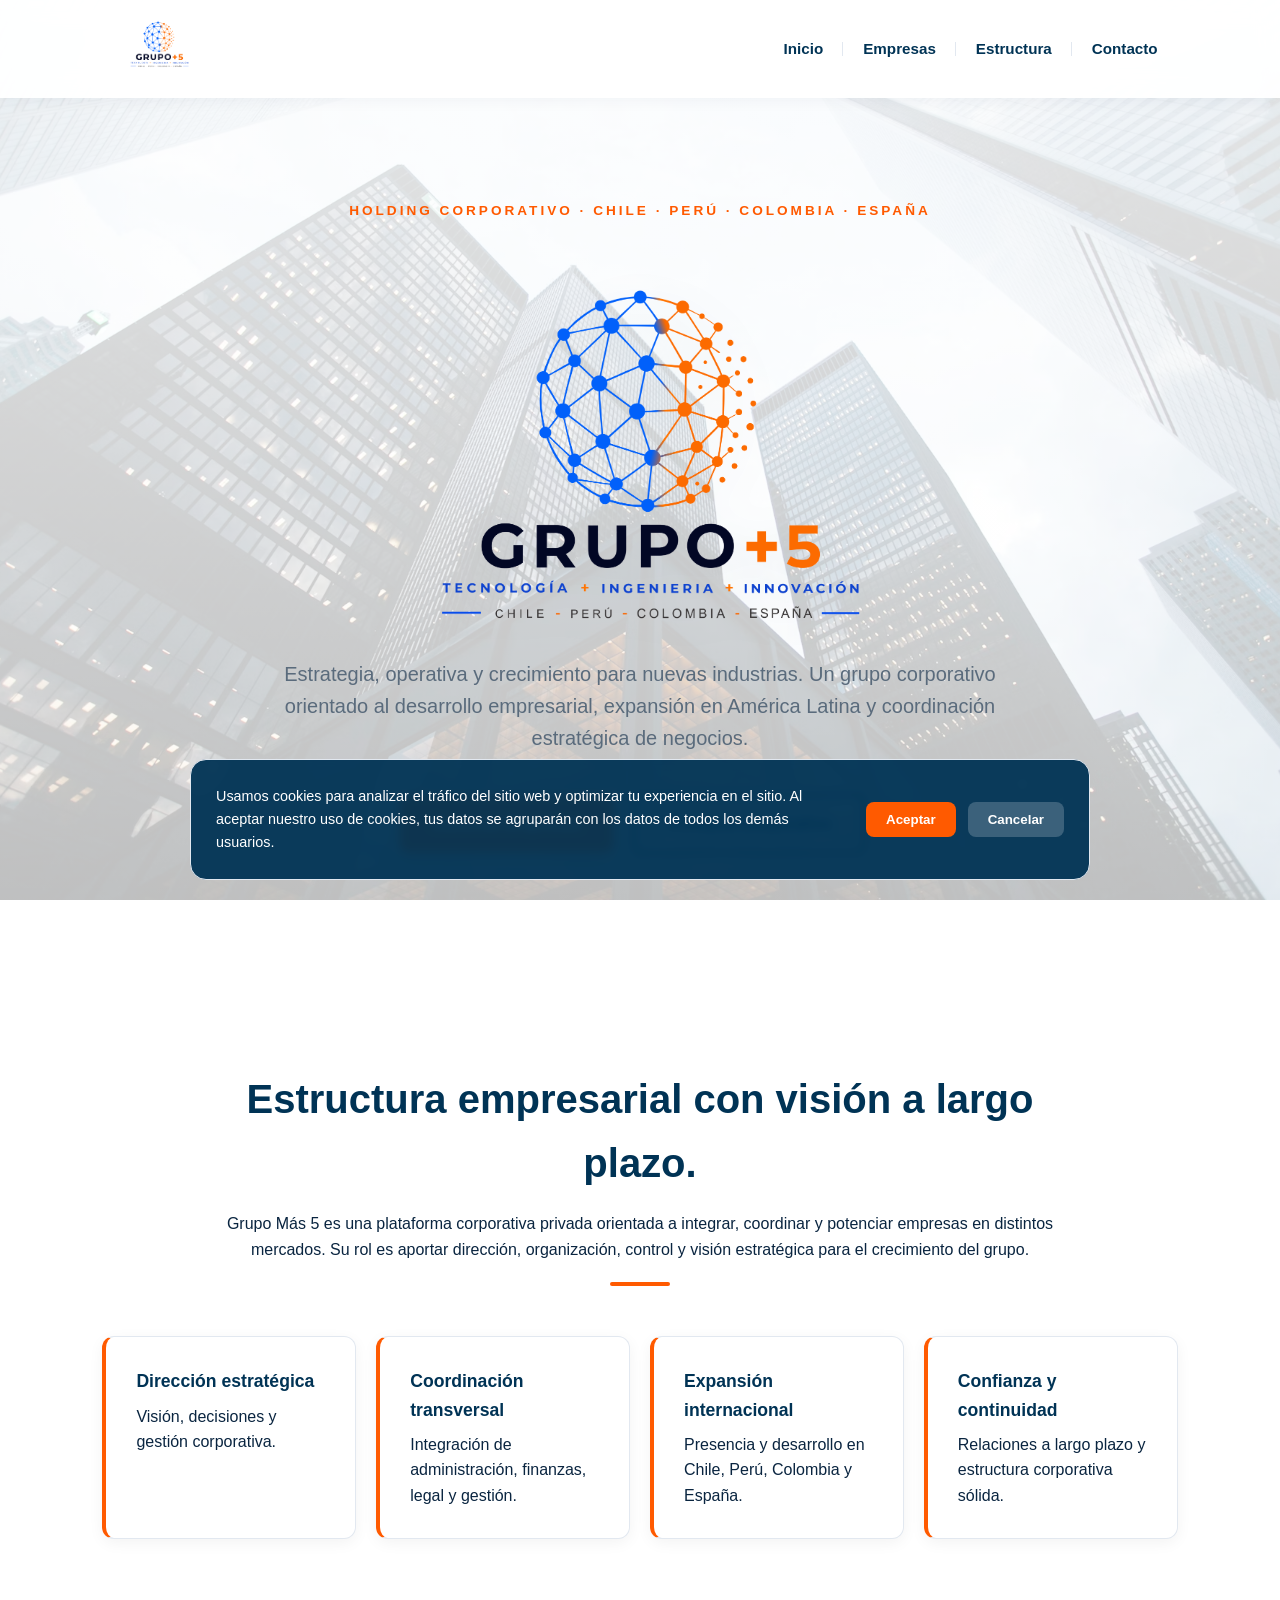
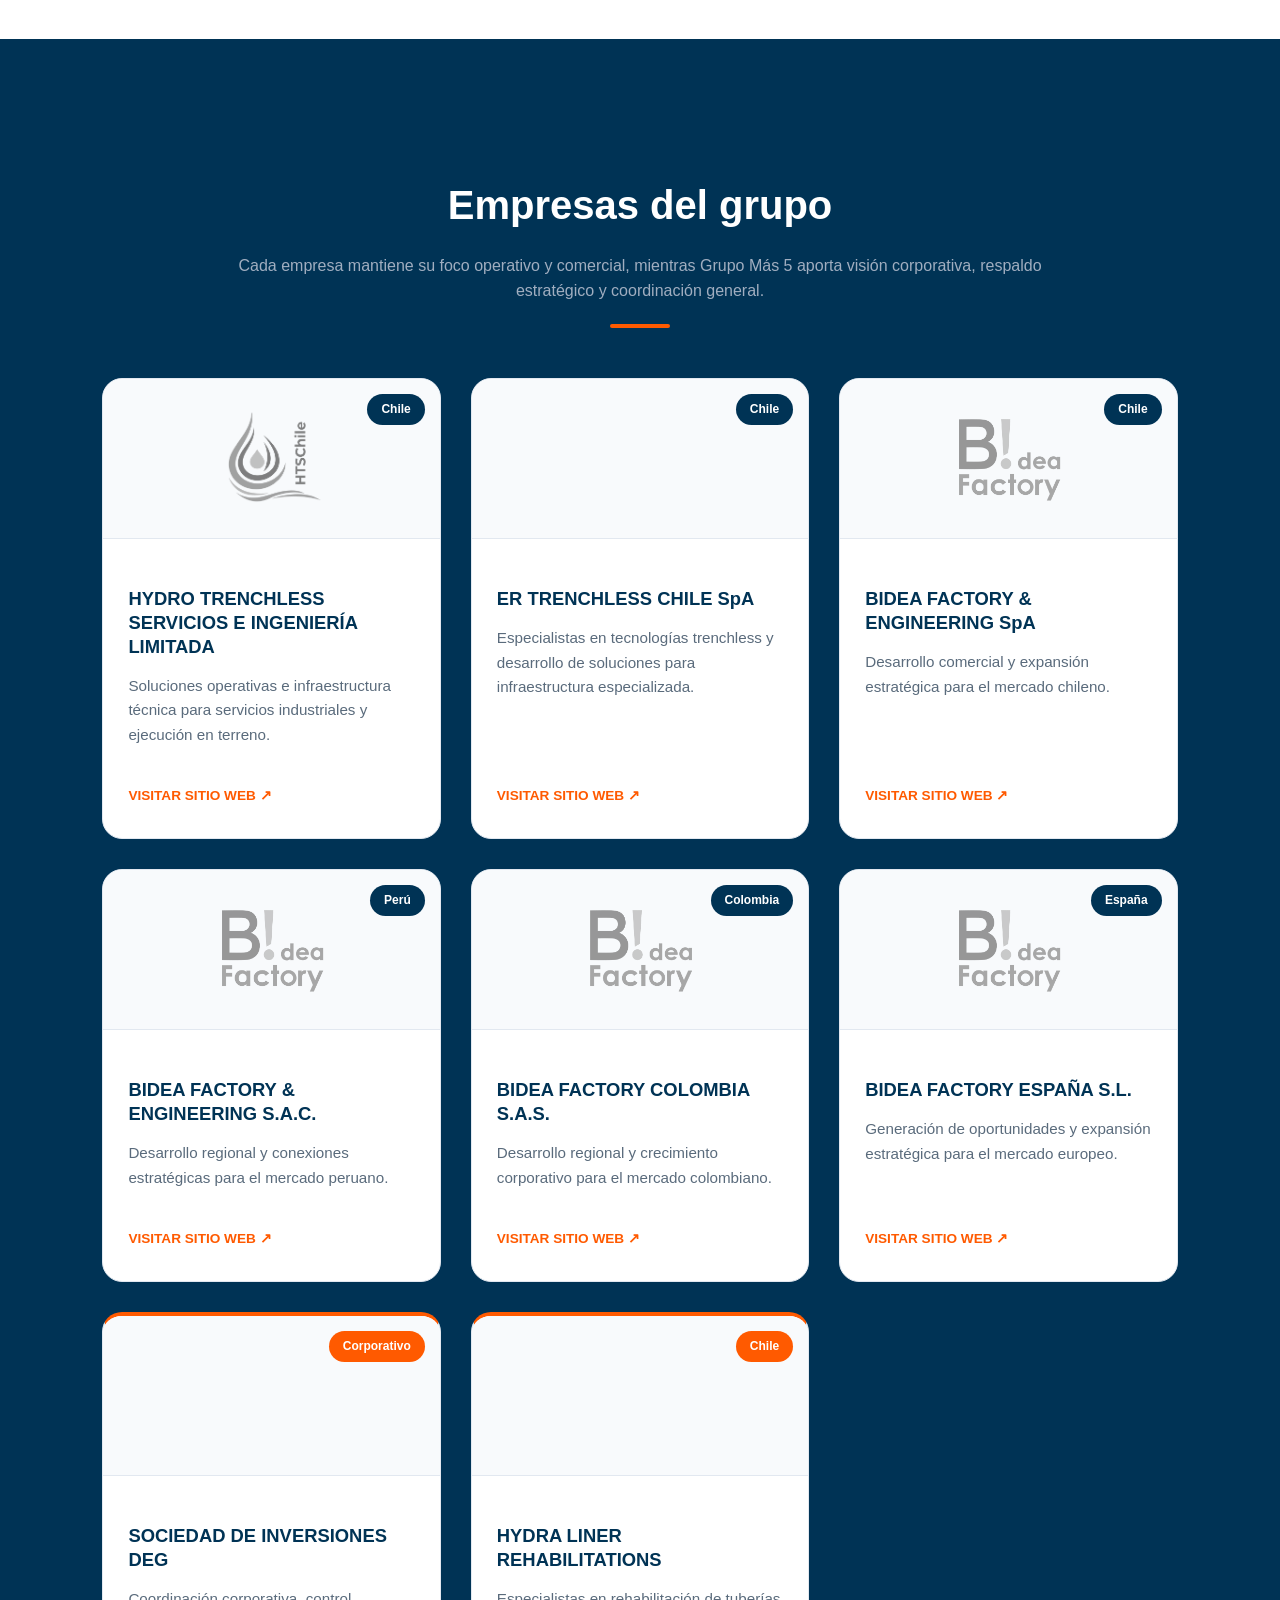
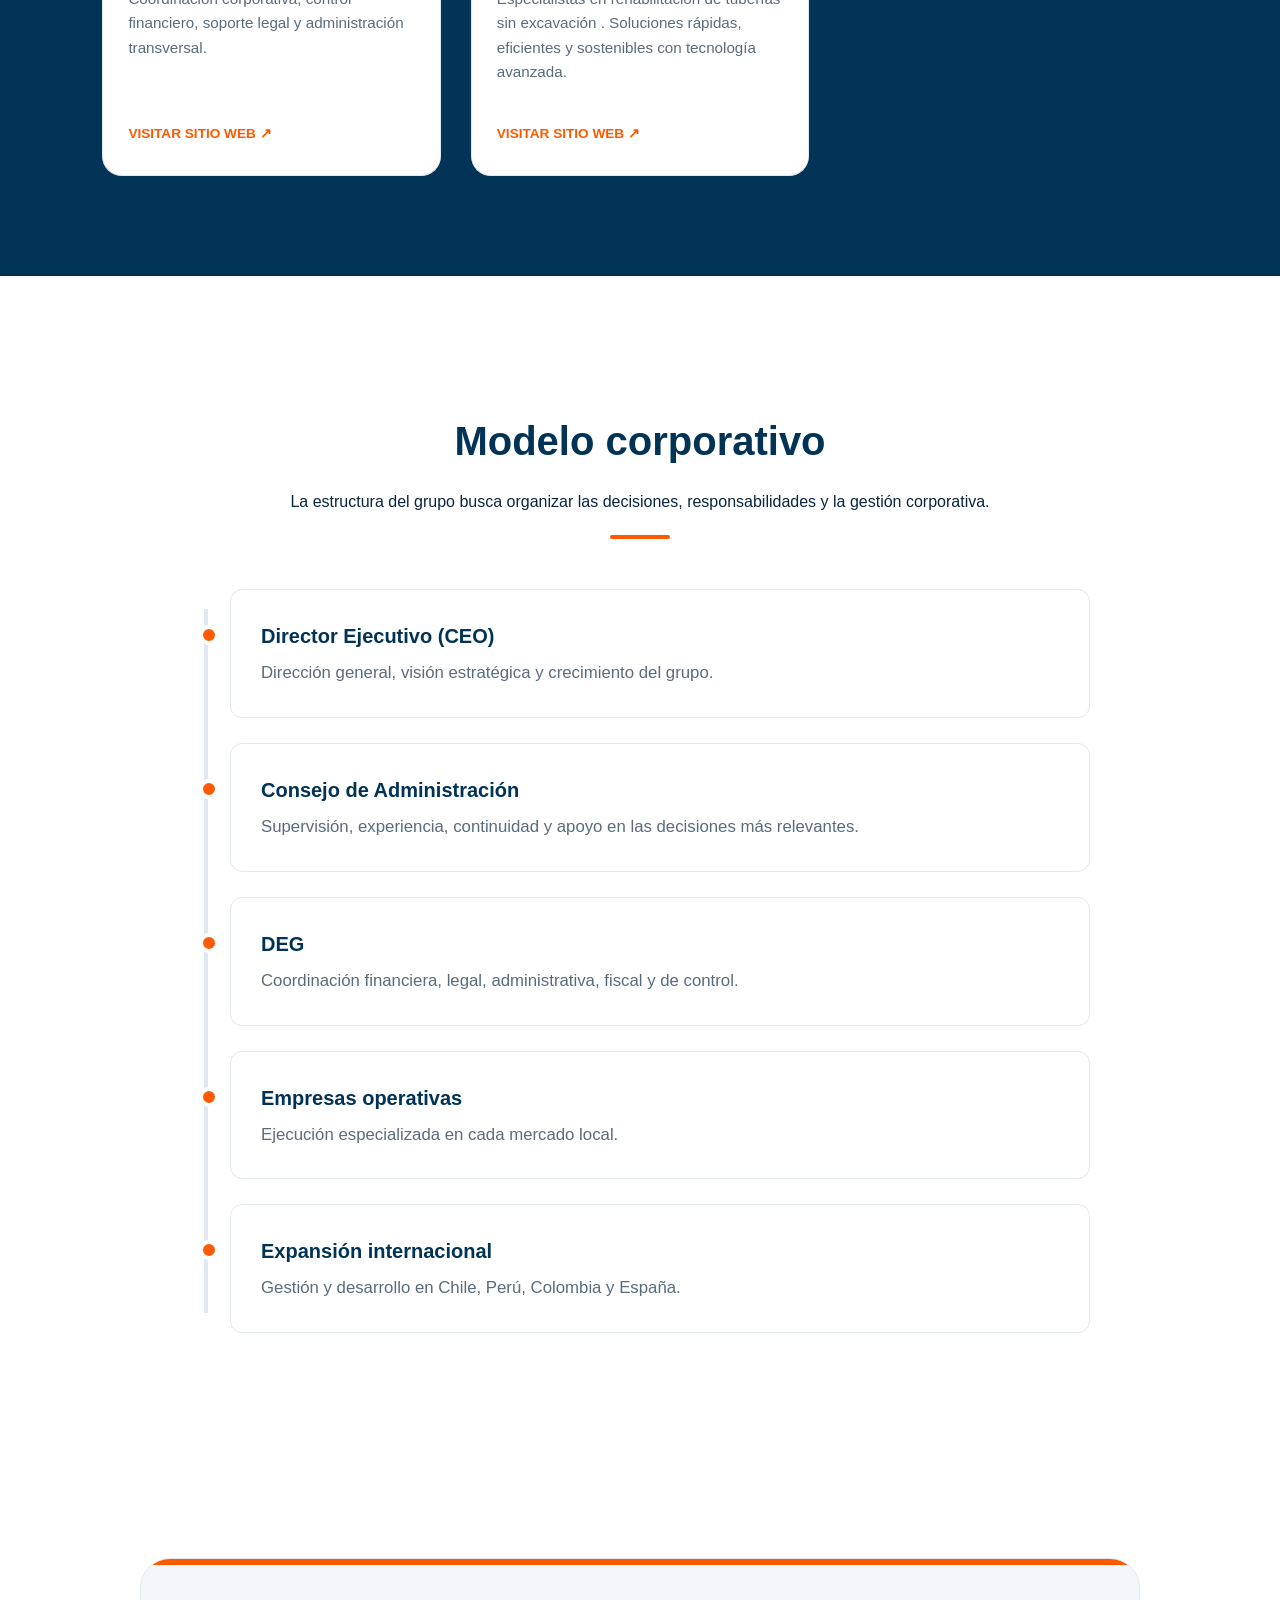
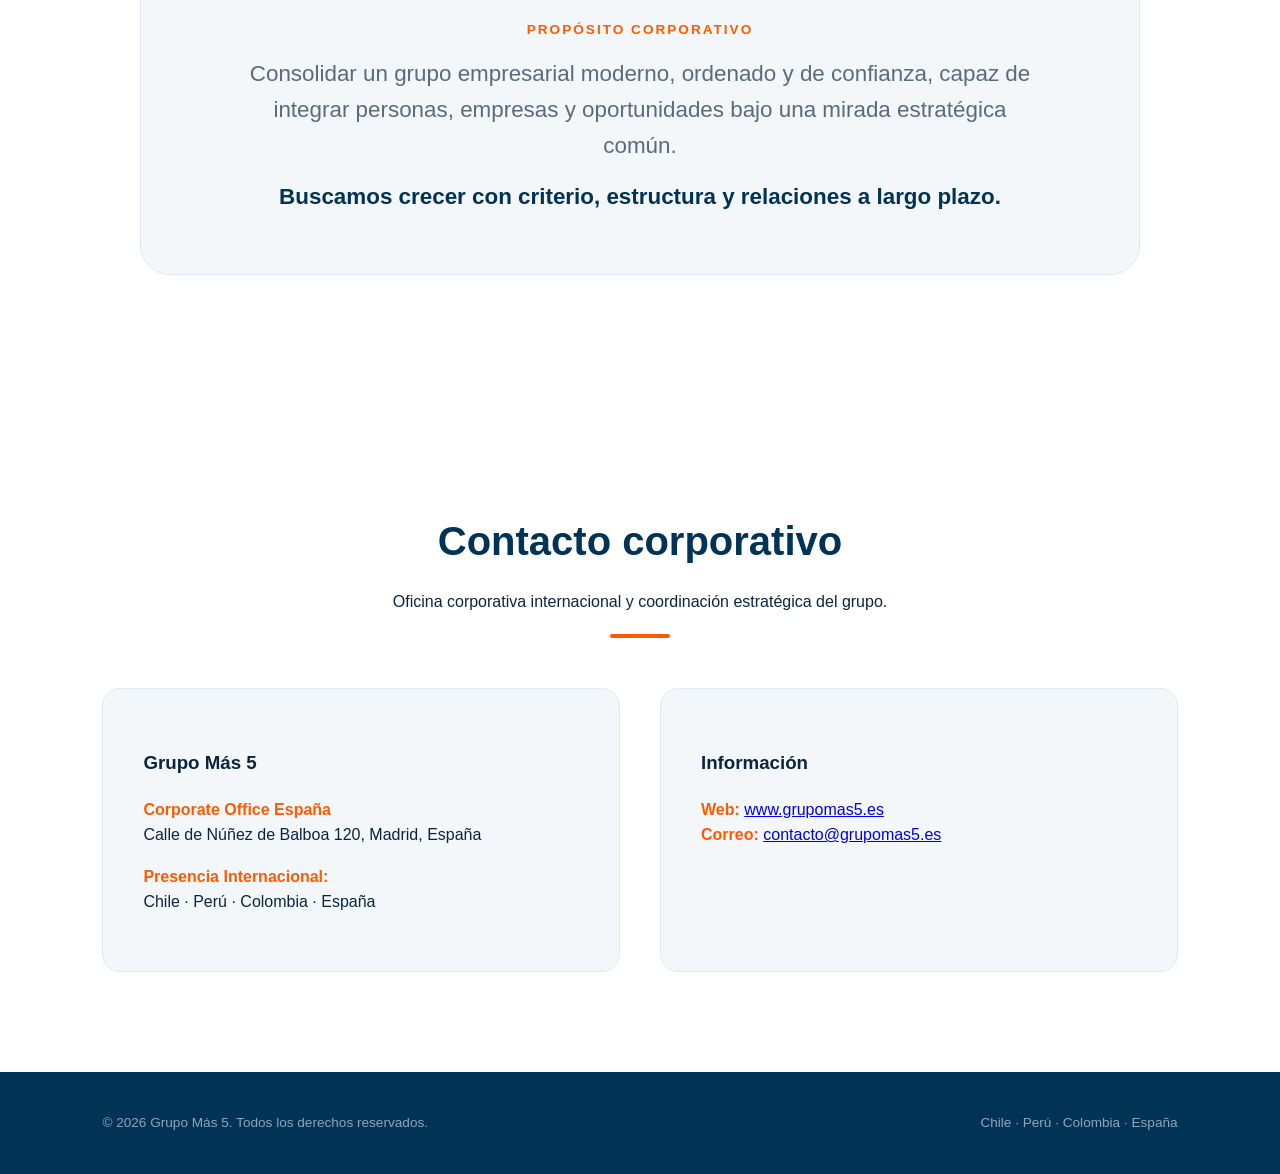
<file: index.html>
<!DOCTYPE html>
<html lang="es">
<head>
<meta charset="UTF-8">
<meta name="viewport" content="width=device-width, initial-scale=1.0">

<title>Grupo Más 5 | Holding Empresarial Internacional</title>
<meta name="description" content="Holding empresarial con presencia en Chile, Perú, Colombia y España, enfocado en tecnología, ingeniería, innovación y crecimiento corporativo.">
<meta name="robots" content="index, follow, max-image-preview:large, max-snippet:-1, max-video-preview:-1">
<link rel="canonical" href="https://grupomas5.es/">
<link rel="alternate" hreflang="es" href="https://grupomas5.es/">
<link rel="alternate" hreflang="x-default" href="https://grupomas5.es/">

<meta property="og:locale" content="es_ES">
<meta property="og:type" content="website">
<meta property="og:site_name" content="Grupo Más 5">
<meta property="og:url" content="https://grupomas5.es/">
<meta property="og:title" content="Grupo Más 5 | Holding Empresarial Internacional">
<meta property="og:description" content="Holding empresarial con presencia en Chile, Perú, Colombia y España, enfocado en tecnología, ingeniería, innovación y crecimiento corporativo.">
<meta property="og:image" content="https://grupomas5.es/images/logo-grupo+5.png">
<meta property="og:image:width" content="5762">
<meta property="og:image:height" content="4821">
<meta property="og:image:alt" content="Grupo Más 5 - Tecnología, ingeniería e innovación">

<meta name="twitter:card" content="summary_large_image">
<meta name="twitter:title" content="Grupo Más 5 | Holding Empresarial Internacional">
<meta name="twitter:description" content="Holding empresarial con presencia en Chile, Perú, Colombia y España, enfocado en tecnología, ingeniería, innovación y crecimiento corporativo.">
<meta name="twitter:image" content="https://grupomas5.es/images/logo-grupo+5.png">
<meta name="twitter:image:alt" content="Grupo Más 5 - Tecnología, ingeniería e innovación">
<meta name="theme-color" content="#003355">
<link rel="preload" href="images/logo-grupo+5.png" as="image" fetchpriority="high">
<link rel="apple-touch-icon" sizes="180x180" href="images/icon/apple-touch-icon.png">
<link rel="icon" type="image/png" sizes="32x32" href="images/icon/favicon-32x32.png">
<link rel="icon" type="image/png" sizes="16x16" href="images/icon/favicon-16x16.png">
<link rel="shortcut icon" href="images/icon/favicon.ico">
<link rel="manifest" href="images/icon/site.webmanifest">
<link rel="stylesheet" href="css/style-grupo5.css">


<script type="application/ld+json">
{
  "@context": "https://schema.org",
  "@graph": [
    {
      "@type": "Organization",
      "@id": "https://grupomas5.es/#organization",
      "name": "Grupo Más 5",
      "url": "https://grupomas5.es/",
      "logo": {
        "@type": "ImageObject",
        "url": "https://grupomas5.es/images/logo-grupo+5.png",
        "width": 5762,
        "height": 4821
      },
      "description": "Holding empresarial con presencia en Chile, Perú, Colombia y España, enfocado en tecnología, ingeniería, innovación y crecimiento corporativo.",
      "email": "contacto@grupomas5.es",
      "address": {
        "@type": "PostalAddress",
        "streetAddress": "Calle de Núñez de Balboa 120",
        "addressLocality": "Madrid",
        "addressCountry": "ES"
      },
      "areaServed": [
        {
          "@type": "Country",
          "name": "Chile"
        },
        {
          "@type": "Country",
          "name": "Perú"
        },
        {
          "@type": "Country",
          "name": "Colombia"
        },
        {
          "@type": "Country",
          "name": "España"
        }
      ],
      "contactPoint": {
        "@type": "ContactPoint",
        "contactType": "corporate contact",
        "email": "contacto@grupomas5.es",
        "availableLanguage": "Spanish"
      },
      "subOrganization": [
        {
          "@type": "Organization",
          "name": "Hydro Trenchless Servicios e Ingeniería Limitada",
          "url": "https://htschile.com",
          "areaServed": {
            "@type": "Country",
            "name": "Chile"
          }
        },
        {
          "@type": "Organization",
          "name": "ER Trenchless Chile SpA",
          "url": "https://ertchile.com",
          "areaServed": {
            "@type": "Country",
            "name": "Chile"
          }
        },
        {
          "@type": "Organization",
          "name": "Bidea Factory & Engineering SpA",
          "url": "https://bideafactory.com",
          "areaServed": {
            "@type": "Country",
            "name": "Chile"
          }
        },
        {
          "@type": "Organization",
          "name": "Bidea Factory & Engineering S.A.C.",
          "url": "https://bideafactory.com",
          "areaServed": {
            "@type": "Country",
            "name": "Perú"
          }
        },
        {
          "@type": "Organization",
          "name": "Bidea Factory Colombia S.A.S.",
          "url": "https://bideafactory.com",
          "areaServed": {
            "@type": "Country",
            "name": "Colombia"
          }
        },
        {
          "@type": "Organization",
          "name": "Bidea Factory España S.L.",
          "url": "https://bideafactory.com",
          "areaServed": {
            "@type": "Country",
            "name": "España"
          }
        },
        {
          "@type": "Organization",
          "name": "Sociedad de Inversiones DEG",
          "url": "https://deg.cl",
          "areaServed": {
            "@type": "Country",
            "name": "Chile"
          }
        },
        {
          "@type": "Organization",
          "name": "Hydra Liner Rehabilitations",
          "url": "https://www.hydra-liner.com/",
          "areaServed": {
            "@type": "Country",
            "name": "Chile"
          }
        }
      ]
    },
    {
      "@type": "WebSite",
      "@id": "https://grupomas5.es/#website",
      "url": "https://grupomas5.es/",
      "name": "Grupo Más 5",
      "inLanguage": "es",
      "publisher": {
        "@id": "https://grupomas5.es/#organization"
      }
    },
    {
      "@type": "WebPage",
      "@id": "https://grupomas5.es/#webpage",
      "url": "https://grupomas5.es/",
      "name": "Grupo Más 5 | Holding Empresarial Internacional",
      "description": "Holding empresarial con presencia en Chile, Perú, Colombia y España, enfocado en tecnología, ingeniería, innovación y crecimiento corporativo.",
      "inLanguage": "es",
      "isPartOf": {
        "@id": "https://grupomas5.es/#website"
      },
      "about": {
        "@id": "https://grupomas5.es/#organization"
      },
      "primaryImageOfPage": {
        "@type": "ImageObject",
        "url": "https://grupomas5.es/images/logo-grupo+5.png"
      }
    },
    {
      "@type": "ItemList",
      "@id": "https://grupomas5.es/#companies",
      "name": "Empresas de Grupo Más 5",
      "itemListElement": [
        {
          "@type": "ListItem",
          "position": 1,
          "item": {
            "@type": "Organization",
            "name": "Hydro Trenchless Servicios e Ingeniería Limitada",
            "url": "https://htschile.com"
          }
        },
        {
          "@type": "ListItem",
          "position": 2,
          "item": {
            "@type": "Organization",
            "name": "ER Trenchless Chile SpA",
            "url": "https://ertchile.com"
          }
        },
        {
          "@type": "ListItem",
          "position": 3,
          "item": {
            "@type": "Organization",
            "name": "Bidea Factory & Engineering SpA",
            "url": "https://bideafactory.com"
          }
        },
        {
          "@type": "ListItem",
          "position": 4,
          "item": {
            "@type": "Organization",
            "name": "Bidea Factory & Engineering S.A.C.",
            "url": "https://bideafactory.com"
          }
        },
        {
          "@type": "ListItem",
          "position": 5,
          "item": {
            "@type": "Organization",
            "name": "Bidea Factory Colombia S.A.S.",
            "url": "https://bideafactory.com"
          }
        },
        {
          "@type": "ListItem",
          "position": 6,
          "item": {
            "@type": "Organization",
            "name": "Bidea Factory España S.L.",
            "url": "https://bideafactory.com"
          }
        },
        {
          "@type": "ListItem",
          "position": 7,
          "item": {
            "@type": "Organization",
            "name": "Sociedad de Inversiones DEG",
            "url": "https://deg.cl"
          }
        },
        {
          "@type": "ListItem",
          "position": 8,
          "item": {
            "@type": "Organization",
            "name": "Hydra Liner Rehabilitations",
            "url": "https://www.hydra-liner.com/"
          }
        }
      ]
    }
  ]
}
</script>
</head>
<body>

<nav aria-label="Navegación principal">
    <div class="logo">
        <a href="/" aria-label="Inicio de Grupo Más 5"><img src="images/logo-grupo+5.png" alt="Grupo Más 5" class="nav-logo" decoding="async"></a>
    </div>
    <div>
        <a href="#grupo">Inicio</a>
        <a href="#empresas">Empresas</a>
        <a href="#estructura">Estructura</a>
        <a href="#contacto">Contacto</a>
    </div>
</nav>

<main id="contenido">
<header class="hero">
    <div class="hero-content">
        <div class="eyebrow">Holding corporativo · Chile · Perú · Colombia · España</div>
        
        <img src="images/logo-grupo+5.png" alt="Grupo Más 5 - holding empresarial internacional" class="hero-logo" decoding="async" fetchpriority="high">
        <h1 class="sr-only">Grupo Más 5: holding empresarial internacional</h1>
        
        <p>
            Estrategia, operativa y crecimiento para nuevas industrias. Un grupo corporativo orientado al desarrollo empresarial, expansión en América Latina y coordinación estratégica de negocios.
        </p>
        <div class="btns">
            <a class="btn btn-primary" href="#empresas">Nuestras Empresas</a>
            <a class="btn btn-secondary" href="#contacto">Contacto Corporativo</a>
        </div>
    </div>
    <div class="hero-wave"></div>
</header>

<section id="grupo">
    <div class="section-title">
        <h2>Estructura empresarial con visión a largo plazo.</h2>
        <p>
            Grupo Más 5 es una plataforma corporativa privada orientada a integrar,
            coordinar y potenciar empresas en distintos mercados. Su rol es aportar
            dirección, organización, control y visión estratégica para el crecimiento del grupo.
        </p>
    </div>

    <div class="values">
        <div class="value"><strong>Dirección estratégica</strong>Visión, decisiones y gestión corporativa.</div>
        <div class="value"><strong>Coordinación transversal</strong>Integración de administración, finanzas, legal y gestión.</div>
        <div class="value"><strong>Expansión internacional</strong>Presencia y desarrollo en Chile, Perú, Colombia y España.</div>
        <div class="value"><strong>Confianza y continuidad</strong>Relaciones a largo plazo y estructura corporativa sólida.</div>
    </div>
</section>



<section class="section-navy" id="empresas">
    <div class="section-title">
        <h2 style="color: #fff;">Empresas del grupo</h2>
        <p style="color: #a0aec0;">
            Cada empresa mantiene su foco operativo y comercial, mientras Grupo Más 5
            aporta visión corporativa, respaldo estratégico y coordinación general.
        </p>
    </div>

    <div class="empresas-grid">
        <!-- 1. CHILE - HTS -->
        <a class="card" href="https://htschile.com" target="_blank" rel="noopener noreferrer">
            <span class="tag-country">Chile</span>
            <div class="logo-container">
                <img src="images/logo-hts.png" alt="Logo HTS Chile" class="card-logo" decoding="async" loading="lazy">
            </div>
            <div class="card-body">
                <h3>HYDRO TRENCHLESS SERVICIOS E INGENIERÍA LIMITADA</h3>
                <p>Soluciones operativas e infraestructura técnica para servicios industriales y ejecución en terreno.</p>
            </div>
            <div class="card-footer">
                <span class="card-link">Visitar sitio web ↗</span>
            </div>
        </a>

        <!-- 2. CHILE - ER TRENCHLESS -->
        <a class="card" href="https://ertchile.com" target="_blank" rel="noopener noreferrer">
            <span class="tag-country">Chile</span>
            <div class="logo-container">
                <img src="images/logo-ert.png" alt="Logo ER Trenchless" class="card-logo" decoding="async" loading="lazy">
            </div>
            <div class="card-body">
                <h3>ER TRENCHLESS CHILE SpA</h3>
                <p>Especialistas en tecnologías trenchless y desarrollo de soluciones para infraestructura especializada.</p>
            </div>
            <div class="card-footer">
                <span class="card-link">Visitar sitio web ↗</span>
            </div>
        </a>

        <!-- 3. CHILE - BIDEA -->
        <a class="card" href="https://bideafactory.com" target="_blank" rel="noopener noreferrer">
            <span class="tag-country">Chile</span>
            <div class="logo-container">
                <img src="images/logo-bidea.png" alt="Logo Bidea Factory Chile" class="card-logo" decoding="async" loading="lazy">
            </div>
            <div class="card-body">
                <h3>BIDEA FACTORY & ENGINEERING SpA</h3>
                <p>Desarrollo comercial y expansión estratégica para el mercado chileno.</p>
            </div>
            <div class="card-footer">
                <span class="card-link">Visitar sitio web ↗</span>
            </div>
        </a>

        <!-- 4. PERÚ -->
        <a class="card" href="https://bideafactory.com" target="_blank" rel="noopener noreferrer">
            <span class="tag-country">Perú</span>
            <div class="logo-container">
                <img src="images/logo-bidea.png" alt="Logo Bidea Factory Perú" class="card-logo" decoding="async" loading="lazy">
            </div>
            <div class="card-body">
                <h3>BIDEA FACTORY & ENGINEERING S.A.C.</h3>
                <p>Desarrollo regional y conexiones estratégicas para el mercado peruano.</p>
            </div>
            <div class="card-footer">
                <span class="card-link">Visitar sitio web ↗</span>
            </div>
        </a>

        <!-- 5. COLOMBIA -->
        <a class="card" href="https://bideafactory.com" target="_blank" rel="noopener noreferrer">
            <span class="tag-country">Colombia</span>
            <div class="logo-container">
                <img src="images/logo-bidea.png" alt="Logo Bidea Factory Colombia" class="card-logo" decoding="async" loading="lazy">
            </div>
            <div class="card-body">
                <h3>BIDEA FACTORY COLOMBIA S.A.S.</h3>
                <p>Desarrollo regional y crecimiento corporativo para el mercado colombiano.</p>
            </div>
            <div class="card-footer">
                <span class="card-link">Visitar sitio web ↗</span>
            </div>
        </a>

        <!-- 6. ESPAÑA -->
        <a class="card" href="https://bideafactory.com" target="_blank" rel="noopener noreferrer">
            <span class="tag-country">España</span>
            <div class="logo-container">
                <img src="images/logo-bidea.png" alt="Logo Bidea Factory España" class="card-logo" decoding="async" loading="lazy">
            </div>
            <div class="card-body">
                <h3>BIDEA FACTORY ESPAÑA S.L.</h3>
                <p>Generación de oportunidades y expansión estratégica para el mercado europeo.</p>
            </div>
            <div class="card-footer">
                <span class="card-link">Visitar sitio web ↗</span>
            </div>
        </a>

        <!-- 7. CORPORATIVO -->
        <a class="card card-featured" href="https://deg.cl" target="_blank" rel="noopener noreferrer">
            <span class="tag-country" style="background: var(--orange);">Corporativo</span>
            <div class="logo-container">
                <img src="images/logo-invdeg.png" alt="Logo DEG" class="card-logo" decoding="async" loading="lazy">
            </div>
            <div class="card-body">
                <h3>SOCIEDAD DE INVERSIONES DEG</h3>
                <p>Coordinación corporativa, control financiero, soporte legal y administración transversal.</p>
            </div>
            <div class="card-footer">
                <span class="card-link">Visitar sitio web ↗</span>
            </div>
        </a>

        <!-- 8. CHILE -->
        <a class="card card-featured" href="https://www.hydra-liner.com/" target="_blank" rel="noopener noreferrer">
            <span class="tag-country" style="background: var(--orange);">Chile</span>
            <div class="logo-container">
                <img src="images/logo-hydra-liner.png" alt="Logo Hydra Liner" class="card-logo" decoding="async" loading="lazy">
            </div>
            <div class="card-body">
                <h3>HYDRA LINER REHABILITATIONS</h3>
                <p>Especialistas en rehabilitación de tuberías sin excavación . Soluciones rápidas, eficientes y sostenibles con tecnología avanzada.</p>
            </div>
            <div class="card-footer">
                <span class="card-link">Visitar sitio web ↗</span>
            </div>
        </a>
    </div>
</section>

<section id="estructura">
    <div class="section-title">
        <h2>Modelo corporativo</h2>
        <p>
            La estructura del grupo busca organizar las decisiones, responsabilidades y la gestión corporativa.
        </p>
    </div>

    <div class="structure">
        <div class="layer">
            <strong>Director Ejecutivo (CEO)</strong>
            <span>Dirección general, visión estratégica y crecimiento del grupo.</span>
        </div>
        <div class="layer">
            <strong>Consejo de Administración</strong>
            <span>Supervisión, experiencia, continuidad y apoyo en las decisiones más relevantes.</span>
        </div>
        <div class="layer">
            <strong>DEG</strong>
            <span>Coordinación financiera, legal, administrativa, fiscal y de control.</span>
        </div>

        <div class="layer">
            <strong>Empresas operativas</strong>
            <span>Ejecución especializada en cada mercado local.</span>
        </div>
        
        <div class="layer">
            <strong>Expansión internacional</strong>
            <span>Gestión y desarrollo en Chile, Perú, Colombia y España.</span>
        </div>
        
    </div>
</section>

<!-- SECCIÓN NUESTRA VISIÓN MEJORADA -->
<section class="vision-container">
    <div class="vision-card">
        <div class="vision-content">
            <span class="vision-eyebrow">Propósito Corporativo</span>
            <p class="vision-text">
                Consolidar un grupo empresarial moderno, ordenado y de confianza, capaz de integrar personas, empresas y oportunidades bajo una mirada estratégica común. 
                <strong>Buscamos crecer con criterio, estructura y relaciones a largo plazo.</strong>
            </p>
        </div>
    </div>
</section>

<section id="contacto">
    <div class="section-title">
        <h2>Contacto corporativo</h2>
        <p>Oficina corporativa internacional y coordinación estratégica del grupo.</p>
    </div>

    <div class="contact">
        <div class="contact-box">
            <h3>Grupo Más 5</h3>
            <p>
                <span class="highlight">Corporate Office España</span><br>
                Calle de Núñez de Balboa 120, Madrid, España
            </p>
            <p>
                <span class="highlight">Presencia Internacional:</span><br>
                Chile · Perú · Colombia · España
            </p>
        </div>

        <div class="contact-box">
            <h3>Información</h3>
            <p>
                <span class="highlight">Web:</span> <a href="https://grupomas5.es/">www.grupomas5.es</a><br>
                <span class="highlight">Correo:</span> <a href="mailto:contacto@grupomas5.es">contacto@grupomas5.es</a>
            </p>
        </div>
    </div>
</section>

</main>

<footer>
    <div>© 2026 Grupo Más 5. Todos los derechos reservados.</div>
    <div>Chile · Perú · Colombia · España</div>
</footer>


<div id="cookie-banner" class="cookie-banner">
    <div class="cookie-content">
        <p>Usamos cookies para analizar el tráfico del sitio web y optimizar tu experiencia en el sitio. Al aceptar nuestro uso de cookies, tus datos se agruparán con los datos de todos los demás usuarios.</p>
        <div class="cookie-btns">
            <button onclick="aceptarCookies()" class="btn-cookie btn-accept">Aceptar</button>
            <button onclick="cerrarBanner()" class="btn-cookie btn-cancel">Cancelar</button>
        </div>
    </div>
</div>

<script>
    function aceptarCookies() {
        console.log("Cookies aceptadas");
        cerrarBanner();
    }
    function cerrarBanner() {
        document.getElementById('cookie-banner').style.display = 'none';
    }
</script>
</body>
</html>
</file>
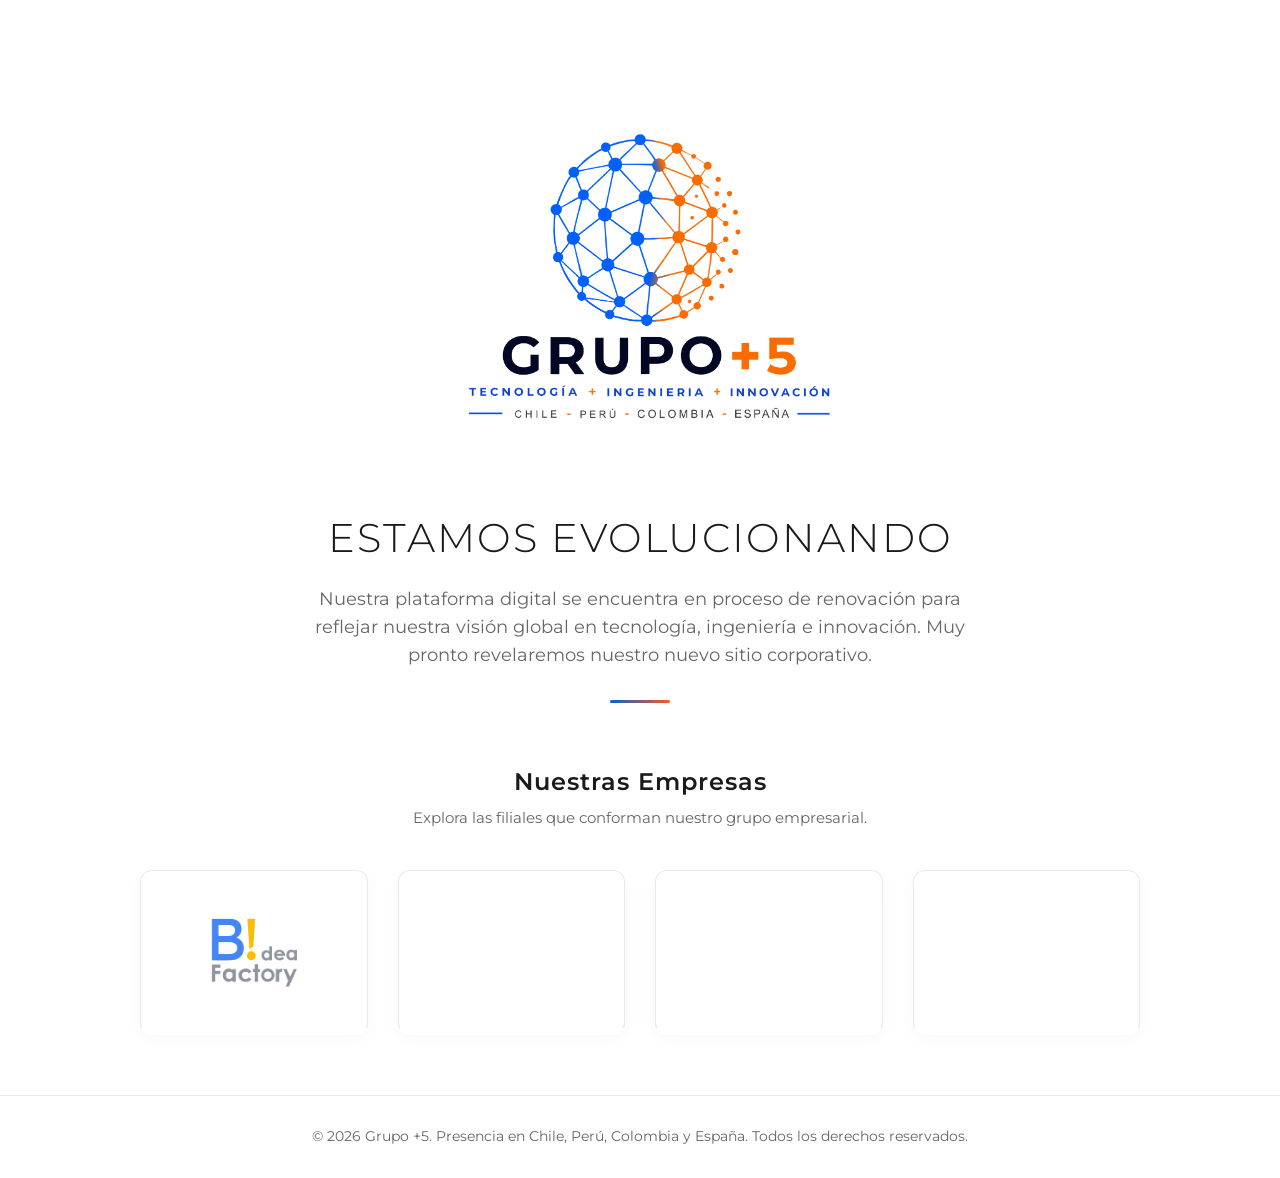
<file: index_temporary.html>
<!DOCTYPE html>
<html lang="es">
<head>
    <meta charset="UTF-8">
    <meta name="viewport" content="width=device-width, initial-scale=1.0">
    <title>Grupo +5 | Tecnología, Ingeniería e Innovación</title>
    <meta name="robots" content="noindex, nofollow">
    <link rel="canonical" href="https://grupomas5.es/">
    <meta name="description" content="Grupo +5. Holding empresarial en Chile, Perú, Colombia y España. Sitio corporativo en renovación.">
    
    <link rel="apple-touch-icon" sizes="180x180" href="images/icon/apple-touch-icon.png">
    <link rel="icon" type="image/png" sizes="32x32" href="images/icon/favicon-32x32.png">
    <link rel="icon" type="image/png" sizes="16x16" href="images/icon/favicon-16x16.png">
    <link rel="shortcut icon" href="images/icon/favicon.ico">
    <link rel="manifest" href="images/icon/site.webmanifest">

    <link rel="stylesheet" href="css/style.css">
    <link href="https://fonts.googleapis.com/css2?family=Montserrat:wght@300;400;600;800&display=swap" rel="stylesheet">
</head>
<body>

    <main class="fade-in" id="app">
        
        <header class="hero">
            <img src="images/logo-grupo+5.png" alt="Grupo +5 Logo Principal" class="main-logo" width="5762" height="4821" decoding="async">
            
            <div class="hero-text">
                <h1>Estamos Evolucionando</h1>
                <p>Nuestra plataforma digital se encuentra en proceso de renovación para reflejar nuestra visión global en tecnología, ingeniería e innovación. Muy pronto revelaremos nuestro nuevo sitio corporativo.</p>
                <div class="divider"></div>
            </div>
        </header>

        <section class="holding-section">
            <h2>Nuestras Empresas</h2>
            <p class="subtitle">Explora las filiales que conforman nuestro grupo empresarial.</p>
            
            <div class="companies-grid">
                
                <a href="https://bideafactory.com/" target="_blank" class="company-card bidea-glow" rel="noopener noreferrer">
                    <img src="images/logo-bidea.png" alt="Bidea Factory" width="9114" height="7434" decoding="async">
                </a>

                <a href="https://htschile.com/" target="_blank" class="company-card hts-glow" rel="noopener noreferrer">
                    <img src="images/logo-hts.png" alt="HTS Chile" width="4114" height="4086" decoding="async">
                </a>

                <a href="https://ertchile.com/" target="_blank" class="company-card ert-glow" rel="noopener noreferrer">
                    <img src="images/logo-ert.png" alt="ERT Chile" width="5541" height="5344" decoding="async">
                </a>

                <a href="https://deg.cl/" target="_blank" class="company-card deg-glow" rel="noopener noreferrer">
                    <img src="images/logo-invdeg.png" alt="Inversiones DEG" width="5609" height="5411" decoding="async">
                </a>

            </div>
        </section>

    </main>

    <footer>
        <p>&copy; 2026 Grupo +5. Presencia en Chile, Perú, Colombia y España. Todos los derechos reservados.</p>
    </footer>

    <script src="js/script.js"></script>
</body>
</html>
</file>
<file: css/style-grupo5.css>
/* =========================================
   PALETA DE COLORES CORPORATIVA
========================================= */
:root {
    --bg: #ffffff;             
    --bg-alt: #f4f7f9;         
    --navy: #003355;           
    --orange: #ff5a00;         
    --light-blue: #4a76b8;     
    --text-dark: #0a2540;      
    --text-muted: #5a6b7c;     
    --line: #e2e8f0;           
}

* { box-sizing: border-box; }
html { scroll-behavior: smooth; }

body {
    margin: 0;
    font-family: 'Segoe UI', Arial, Helvetica, sans-serif;
    background: var(--bg);
    color: var(--text-dark);
    line-height: 1.6;
}

/* SEO */
.sr-only {
    position: absolute; width: 1px; height: 1px; padding: 0; margin: -1px; 
    overflow: hidden; clip: rect(0,0,0,0); border: 0; white-space: nowrap;
}

/* =========================================
   NAVEGACIÓN (MENÚ CON SEPARADORES)
========================================= */
nav {
    position: fixed; top: 0; width: 100%; z-index: 100;
    display: flex; justify-content: space-between; align-items: center;
    padding: 15px 8%; background: rgba(255, 255, 255, 0.95);
    backdrop-filter: blur(12px); box-shadow: 0 2px 15px rgba(0, 51, 85, 0.05);
}
.nav-logo { height: 60px; }
nav div:last-child { display: flex; align-items: center; }
nav a {
    color: var(--navy); font-weight: 600; text-decoration: none;
    padding: 0 20px; font-size: 0.95rem; position: relative; transition: color 0.3s;
}
nav a:not(:last-child)::after {
    content: ''; position: absolute; right: 0; top: 20%; height: 60%; width: 1px; background-color: var(--line);
}
nav a:hover { color: var(--orange); }

/* =========================================
   HERO SECTION
========================================= */
.hero {
    min-height: 75vh; display: flex; align-items: center; position: relative;
    padding: 200px 8% 80px; background: linear-gradient(rgba(255, 255, 255, 0.90), rgba(255, 255, 255, 0.75)), url('../images/hero.avif');
    background-size: cover; background-position: center; background-attachment: fixed;
}
.hero-logo { width: 520px; max-width: 90%; margin-bottom: 24px; filter: drop-shadow(0 8px 20px rgba(0, 51, 85, 0.08)); }
.hero-content { max-width: 900px; position: relative; z-index: 1; margin-top: 40px; text-align: center; margin: 0 auto; }
.hero p { max-width: 760px; margin: -50px auto 40px; font-size: 1.25rem; color: var(--text-muted); }
.eyebrow { color: var(--orange); letter-spacing: 3px; text-transform: uppercase; font-size: 0.85rem; font-weight: 700; margin-bottom: 20px; }

.btns { margin-top: 34px; }
.btn { display: inline-block; padding: 15px 32px; border-radius: 8px; text-decoration: none; font-weight: 700; transition: all 0.3s; margin-right: 15px; }
.btn-primary { background: var(--orange); color: #fff; box-shadow: 0 6px 20px rgba(255, 90, 0, 0.25); }
.btn-secondary { border: 2px solid var(--navy); color: var(--navy); }
.btn:hover { transform: translateY(-3px); box-shadow: 0 10px 20px rgba(0,0,0,0.1); }

/* =========================================
   SECCIONES GENERALES
========================================= */
section { padding: 100px 8%; }
.section-navy { background: var(--navy); }
.section-navy h2 { color: #fff; }
/* Ajuste específico para títulos sobre fondo oscuro */
.section-navy .section-title h2 {
    color: #ffffff;
}

.section-navy .section-title p {
    color: #a0aec0; /* Gris azulado suave para el subtítulo */
}

.section-navy .section-title::after {
    background: var(--orange); /* Mantiene la línea naranja característica */
}

.section-title { text-align: center; max-width: 850px; margin: 0 auto 50px; }
.section-title h2 { font-size: 2.5rem; color: var(--navy); margin-bottom: 15px; }
.section-title::after { content: ''; display: block; width: 60px; height: 4px; background: var(--orange); margin: 20px auto 0; border-radius: 2px; }

/* VALORES */
.values { display: grid; grid-template-columns: repeat(auto-fit, minmax(220px, 1fr)); gap: 20px; }
.value { padding: 30px; background: #fff; border-radius: 12px; border: 1px solid var(--line); border-left: 4px solid var(--orange); box-shadow: 0 4px 15px rgba(0,0,0,0.05); }
.value strong { display: block; color: var(--navy); margin-bottom: 8px; font-size: 1.1rem; }

/* =========================================
   MEJORA SECCIÓN VISIÓN
========================================= */
.vision-container { padding: 100px 8%; display: flex; justify-content: center; background: var(--bg); }
.vision-card { max-width: 1000px; width: 100%; background: var(--bg-alt); padding: 60px 50px; border-radius: 30px; position: relative; overflow: hidden; border: 1px solid var(--line); text-align: center; }
.vision-card::before { content: ''; position: absolute; top: 0; left: 0; right: 0; height: 6px; background: var(--orange); }
.vision-eyebrow { display: block; color: var(--orange); text-transform: uppercase; letter-spacing: 2px; font-size: 0.85rem; font-weight: 700; margin-bottom: 15px; }
.vision-text { font-size: 1.4rem; color: var(--text-muted); line-height: 1.6; max-width: 800px; margin: 0 auto; }
.vision-text strong { color: var(--navy); display: block; margin-top: 15px; font-weight: 600; }

/* UX EMPRESAS (CARDS) */
.empresas-grid { display: grid; grid-template-columns: repeat(auto-fit, minmax(320px, 1fr)); gap: 30px; max-width: 1400px; margin: 0 auto; }
.card { color: inherit; text-decoration: none;
    background: #fff; border-radius: 20px; border: 1px solid var(--line); display: flex; flex-direction: column; overflow: hidden; transition: all 0.4s cubic-bezier(0.165, 0.84, 0.44, 1); cursor: pointer; position: relative; }
.tag-country { position: absolute; top: 15px; right: 15px; background: var(--navy); color: #fff; padding: 6px 14px; border-radius: 20px; font-size: 0.75rem; font-weight: 700; z-index: 2; }
.logo-container { background: #f8fafc; padding: 50px 30px; display: flex; justify-content: center; align-items: center; height: 160px; border-bottom: 1px solid var(--line); }
.card-logo { max-height: 120px; max-width: 85%; object-fit: contain; filter: grayscale(100%); opacity: 0.8; transition: all 0.4s ease; }
.card-body { padding: 30px 25px 20px; flex-grow: 1; }
.card-body h3 { font-size: 1.15rem; color: var(--navy); margin-bottom: 15px; line-height: 1.3; }
.card-body p { font-size: 0.95rem; color: var(--text-muted); }
.card-footer { padding: 0 25px 30px; }
.card-link { font-size: 0.85rem; font-weight: 700; color: var(--orange); text-transform: uppercase; transition: 0.3s; }

.card:hover { transform: translateY(-12px); box-shadow: 0 30px 60px rgba(0, 51, 85, 0.15); border-color: var(--orange); }
.card:hover .card-logo { filter: grayscale(0%); opacity: 1; transform: scale(1.05); }
.card:hover .card-link { color: var(--navy); padding-left: 5px; }
.card-featured { border-top: 4px solid var(--orange); }

/* ESTRUCTURA (TIMELINE) */
.structure { position: relative; max-width: 900px; margin: 0 auto; padding-left: 40px; }
.structure::before { content: ''; position: absolute; left: 14px; top: 20px; bottom: 20px; width: 4px; background: var(--line); }
.layer { position: relative; background: #fff; border: 1px solid var(--line); border-radius: 12px; padding: 30px; margin-bottom: 25px; transition: 0.3s; }
.layer::before { content: ''; position: absolute; left: -32px; top: 35px; width: 12px; height: 12px; border-radius: 50%; background: var(--orange); border: 4px solid var(--bg); z-index: 2; }
.layer strong { display: block; color: var(--navy); font-size: 1.25rem; margin-bottom: 8px; }
.layer span { color: var(--text-muted); font-size: 1.05rem; }

/* CONTACTO */
.contact { display: grid; grid-template-columns: repeat(auto-fit, minmax(300px, 1fr)); gap: 40px; }
.contact-box { background: var(--bg-alt); border-radius: 18px; padding: 40px; border: 1px solid var(--line); }
.highlight { color: var(--orange); font-weight: 700; }

/* FOOTER */
footer { padding: 40px 8%; background: var(--navy); color: #8fa6ba; display: flex; justify-content: space-between; font-size: 0.85rem; }

/* COOKIES */
.cookie-banner {
    position: fixed; bottom: 20px; left: 50%; transform: translateX(-50%);
    width: 90%; max-width: 900px; background: rgba(0, 51, 85, 0.95);
    padding: 25px; border-radius: 16px; z-index: 9999; border: 1px solid var(--line); backdrop-filter: blur(5px);
}
.cookie-content { display: flex; align-items: center; justify-content: space-between; gap: 20px; }
.cookie-content p { margin: 0; font-size: 0.9rem; color: #fff; }
.btn-cookie { padding: 10px 20px; border-radius: 8px; border: none; cursor: pointer; font-weight: 700; }
.btn-accept { background: var(--orange); color: #fff; }
.btn-cancel { background: rgba(255,255,255,0.2); color: #fff; }

@media(max-width: 768px) {
    .hero-logo { width: 380px; } .hero p { margin-top: -20px; }
    nav { flex-direction: column; gap: 15px; } nav a::after { display: none; }
    .cookie-content { flex-direction: column; text-align: center; }
}

.cookie-btns { 
    display: flex; 
    flex-direction: row; /* Fuerza la disposición en fila */
    gap: 12px; 
    white-space: nowrap; 
    flex-shrink: 0; 
}

/* Ajuste para móviles */
@media(max-width: 900px) {
    .cookie-content { flex-direction: column; text-align: center; gap: 20px; }
    .cookie-btns { justify-content: center; } /* Mantiene los botones alineados al centro en fila */
}
</file>
<file: css/style.css>
/* =========================================
   VARIABLES GLOBALES (Tema Claro)
========================================= */
:root {
    --bg-main: #ffffff;          /* Fondo principal blanco */
    --bg-card: #ffffff;          /* Fondo de las tarjetas */
    --text-main: #1a1a1a;        /* Gris casi negro para títulos (más elegante que el negro puro) */
    --text-muted: #666666;       /* Gris medio para párrafos y subtítulos */
    --accent-orange: #ff5722;
    --accent-blue: #0066cc;
    --border-color: #eaeaea;     /* Gris súper suave para bordes de las tarjetas */
    --font-main: 'Montserrat', sans-serif;
    --transition: all 0.4s cubic-bezier(0.25, 0.8, 0.25, 1);
}

/* =========================================
   RESETS BÁSICOS
========================================= */
* {
    margin: 0;
    padding: 0;
    box-sizing: border-box;
}

body {
    background-color: var(--bg-main);
    color: var(--text-main);
    font-family: var(--font-main);
    line-height: 1.6;
    display: flex;
    flex-direction: column;
    min-height: 100vh;
    overflow-x: hidden;
}

/* =========================================
   ESTILOS PRINCIPALES (HERO)
========================================= */
.hero {
    text-align: center;
    padding: 8vh 20px 40px;
    max-width: 900px;
    margin: 0 auto;
}

.main-logo {
    max-width: 100%;
    width: 450px; /* Tamaño predominante para Grupo +5 */
    height: auto;
    margin-bottom: 30px;
}

.hero-text h1 {
    font-size: 2.5rem;
    font-weight: 300;
    letter-spacing: 2px;
    text-transform: uppercase;
    margin-bottom: 15px;
    color: var(--text-main);
}

.hero-text p {
    color: var(--text-muted);
    font-size: 1.1rem;
    max-width: 700px;
    margin: 0 auto 30px;
}

.divider {
    height: 3px;
    width: 60px;
    background: linear-gradient(90deg, var(--accent-blue), var(--accent-orange));
    margin: 0 auto;
    border-radius: 2px;
}

/* =========================================
   SECCIÓN DE EMPRESAS (GRID)
========================================= */
.holding-section {
    text-align: center;
    padding: 20px 20px 80px;
    flex: 1; /* Esto asegura que el footer siempre baje al final de la pantalla */
}

.holding-section h2 {
    font-weight: 600;
    font-size: 1.5rem;
    letter-spacing: 1px;
    margin-bottom: 5px;
    color: var(--text-main);
}

.subtitle {
    color: var(--text-muted);
    font-size: 0.95rem;
    margin-bottom: 40px;
}

.companies-grid {
    display: grid;
    /* Grid automático y responsivo */
    grid-template-columns: repeat(auto-fit, minmax(220px, 1fr));
    gap: 30px;
    max-width: 1000px;
    margin: 0 auto;
    align-items: stretch;
}

/* =========================================
   TARJETAS DE LOS LOGOS
========================================= */
.company-card {
    display: flex;
    justify-content: center;
    align-items: center;
    background-color: var(--bg-card);
    border-radius: 12px;
    padding: 30px;
    text-decoration: none;
    /* Borde por defecto transparente abajo para evitar saltos al hacer hover */
    border: 1px solid var(--border-color);
    border-bottom: 4px solid transparent; 
    box-shadow: 0 4px 15px rgba(0,0,0,0.03); /* Sombra inicial muy sutil */
    transition: var(--transition);
}

.company-card img {
    width: auto;
    height: auto;
    max-width: 100%;
    max-height: 100px;
    transition: transform 0.4s ease;
}

/* Efectos Generales al pasar el mouse (Hover) */
.company-card:hover {
    transform: translateY(-8px);
    box-shadow: 0 12px 35px rgba(0,0,0,0.08); /* Aumenta la sombra */
}

.company-card:hover img {
    transform: scale(1.05); /* El logo crece levemente */
}

/* Colores de acento específicos para cada filial en el borde inferior */
.bidea-glow:hover { border-bottom-color: #ffc800; } /* Amarillo Bidea */
.hts-glow:hover   { border-bottom-color: #0096ff; } /* Azul HTS */
.ert-glow:hover   { border-bottom-color: #b41414; } /* Rojo ERT */
.deg-glow:hover   { border-bottom-color: #ff5722; } /* Naranja DEG */

/* =========================================
   FOOTER
========================================= */
footer {
    text-align: center;
    padding: 30px 20px;
    border-top: 1px solid var(--border-color);
    color: var(--text-muted);
    font-size: 0.85rem;
}

/* =========================================
   ANIMACIÓN DE ENTRADA (FADE-IN)
========================================= */
.fade-in {
    opacity: 0;
    transform: translateY(20px);
    transition: opacity 1.2s ease, transform 1.2s ease;
}

.fade-in.loaded {
    opacity: 1;
    transform: translateY(0);
}

/* =========================================
   DISEÑO RESPONSIVE (Tablets y Móviles)
========================================= */
@media (max-width: 768px) {
    .hero {
        padding: 5vh 20px 30px;
    }

    .main-logo { 
        width: 300px; 
    }
    
    .hero-text h1 { 
        font-size: 1.8rem; 
        font-weight: 600; 
    }
    
    .hero-text p { 
        font-size: 1rem; 
    }
    
    .companies-grid {
        gap: 20px;
    }

    .company-card { 
        padding: 20px; 
    }
    
    .company-card img { 
        max-height: 80px; 
    }
}
</file>
